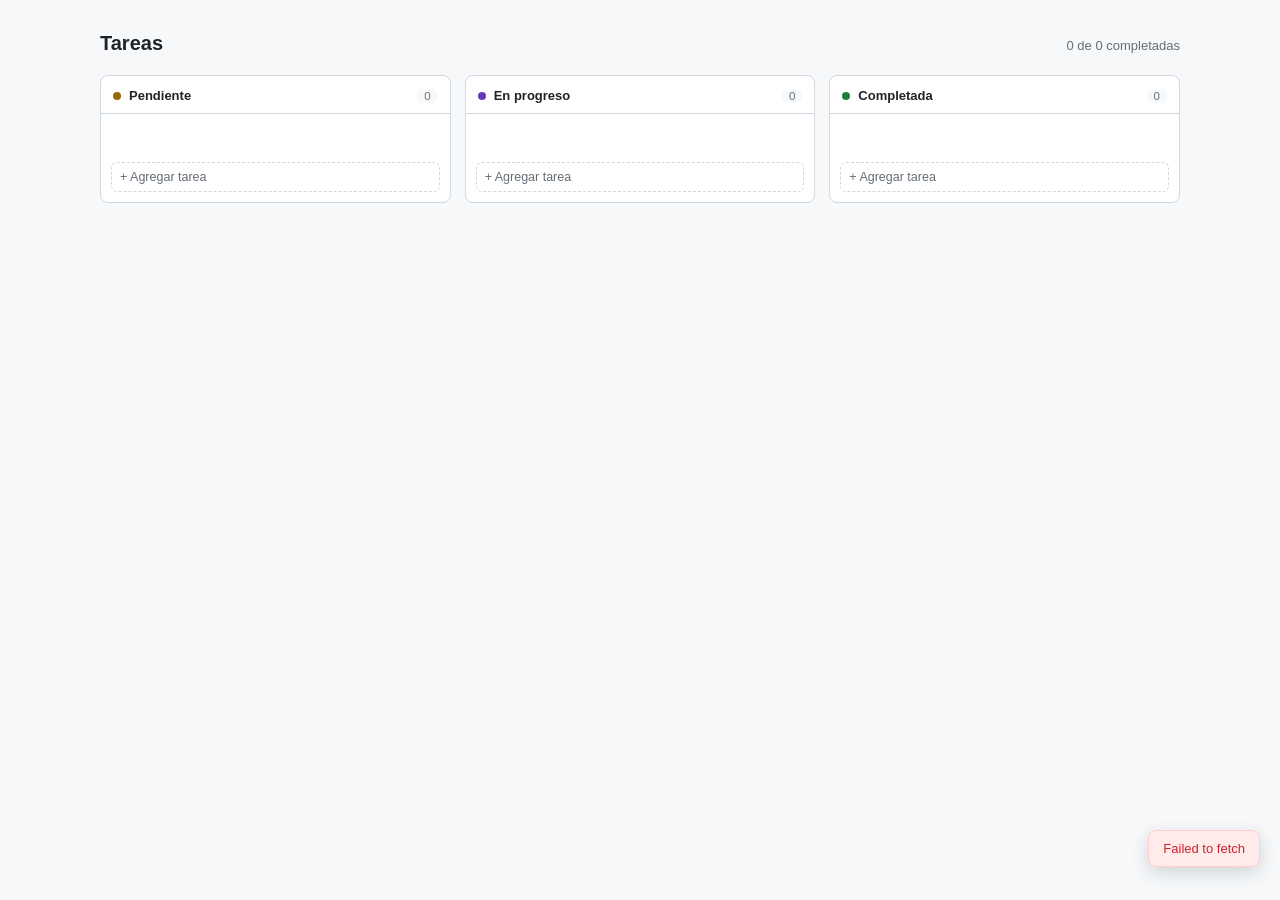
<file: frontend/index.html>
<!DOCTYPE html>
<html lang="es">
<head>
  <meta charset="UTF-8" />
  <meta name="viewport" content="width=device-width, initial-scale=1.0" />
  <title>Tareas</title>
  <link rel="stylesheet" href="style.css" />
</head>
<body>
  <main class="pagina">
    <header class="cabecera">
      <h1>Tareas</h1>
      <p class="resumen" id="resumen">0 de 0 completadas</p>
    </header>

    <div class="tablero">
      <section class="columna" data-estado="pendiente">
        <header class="columna-cabecera">
          <span class="columna-punto"></span>
          <h2>Pendiente</h2>
          <span class="columna-contador" id="contador-pendiente">0</span>
        </header>
        <ul class="tarjetas" id="lista-pendiente" aria-label="Tareas pendientes"></ul>
        <button type="button" class="btn-agregar" data-estado="pendiente">+ Agregar tarea</button>
      </section>

      <section class="columna" data-estado="en_progreso">
        <header class="columna-cabecera">
          <span class="columna-punto"></span>
          <h2>En progreso</h2>
          <span class="columna-contador" id="contador-en_progreso">0</span>
        </header>
        <ul class="tarjetas" id="lista-en_progreso" aria-label="Tareas en progreso"></ul>
        <button type="button" class="btn-agregar" data-estado="en_progreso">+ Agregar tarea</button>
      </section>

      <section class="columna" data-estado="completada">
        <header class="columna-cabecera">
          <span class="columna-punto"></span>
          <h2>Completada</h2>
          <span class="columna-contador" id="contador-completada">0</span>
        </header>
        <ul class="tarjetas" id="lista-completada" aria-label="Tareas completadas"></ul>
        <button type="button" class="btn-agregar" data-estado="completada">+ Agregar tarea</button>
      </section>
    </div>

    <p id="mensaje" class="mensaje oculto" role="status"></p>
  </main>

  <script src="script.js"></script>
</body>
</html>
</file>
<file: frontend/style.css>
:root {
  --bg: #f6f8fa;
  --surface: #ffffff;
  --border: #d0d7de;
  --text: #1f2328;
  --text-muted: #656d76;
  --accent: #0969da;
  --accent-hover: #0550ae;
  --pendiente-bg: #9a6700;
  --progreso-bg: #6639ba;
  --completada-bg: #1a7f37;
  --peligro: #cf222e;
  --peligro-bg: #ffebe9;
}

* {
  box-sizing: border-box;
}

body {
  margin: 0;
  min-height: 100vh;
  font-family: -apple-system, BlinkMacSystemFont, "Segoe UI", Helvetica, Arial, sans-serif;
  font-size: 14px;
  background: var(--bg);
  color: var(--text);
  padding: 32px 20px 80px;
}

.pagina {
  width: 100%;
  max-width: 1080px;
  margin: 0 auto;
}

.cabecera {
  display: flex;
  align-items: baseline;
  justify-content: space-between;
  flex-wrap: wrap;
  gap: 6px;
  margin-bottom: 20px;
}

.cabecera h1 {
  font-size: 20px;
  font-weight: 600;
  margin: 0;
}

.resumen {
  color: var(--text-muted);
  font-size: 13px;
  margin: 0;
  font-variant-numeric: tabular-nums;
}

.tablero {
  display: grid;
  grid-template-columns: repeat(3, minmax(0, 1fr));
  gap: 14px;
  align-items: start;
}

.columna {
  background: var(--surface);
  border: 1px solid var(--border);
  border-radius: 8px;
  display: flex;
  flex-direction: column;
  transition: border-color 0.12s ease, background-color 0.12s ease;
}

.columna.sobre-arrastre {
  border-color: var(--accent);
  background: #eff6fe;
}

.columna-cabecera {
  display: flex;
  align-items: center;
  gap: 8px;
  padding: 12px 12px 10px;
  border-bottom: 1px solid var(--border);
}

.columna-punto {
  width: 8px;
  height: 8px;
  border-radius: 50%;
  flex-shrink: 0;
}

.columna[data-estado="pendiente"] .columna-punto {
  background: var(--pendiente-bg);
}

.columna[data-estado="en_progreso"] .columna-punto {
  background: var(--progreso-bg);
}

.columna[data-estado="completada"] .columna-punto {
  background: var(--completada-bg);
}

.columna-cabecera h2 {
  font-size: 13px;
  font-weight: 600;
  margin: 0;
  flex: 1;
}

.columna-contador {
  font-size: 11.5px;
  color: var(--text-muted);
  background: var(--bg);
  padding: 1px 7px;
  border-radius: 999px;
  font-variant-numeric: tabular-nums;
}

.tarjetas {
  list-style: none;
  margin: 0;
  padding: 10px;
  display: flex;
  flex-direction: column;
  gap: 8px;
  min-height: 48px;
  max-height: 62vh;
  overflow-y: auto;
}

.vacio-columna {
  text-align: center;
  color: var(--text-muted);
  font-size: 12px;
  padding: 14px 6px;
}

.tarjeta {
  background: var(--surface);
  border: 1px solid var(--border);
  border-top: 3px solid var(--border);
  border-radius: 6px;
  padding: 10px 10px 8px;
  cursor: grab;
  animation: aparecer 0.18s ease both;
  transition: box-shadow 0.15s ease, transform 0.15s ease, opacity 0.15s ease;
}

.tarjeta:hover {
  box-shadow: 0 3px 10px rgba(31, 35, 40, 0.1);
  transform: translateY(-1px);
}

.tarjeta:active {
  cursor: grabbing;
}

.tarjeta.arrastrando {
  opacity: 0.35;
}

.columna[data-estado="pendiente"] .tarjeta {
  border-top-color: var(--pendiente-bg);
}

.columna[data-estado="en_progreso"] .tarjeta {
  border-top-color: var(--progreso-bg);
}

.columna[data-estado="completada"] .tarjeta {
  border-top-color: var(--completada-bg);
}

.tarjeta-id {
  display: block;
  font-size: 11px;
  color: var(--text-muted);
  margin-bottom: 3px;
}

.tarjeta-texto {
  margin: 0;
  font-size: 13.5px;
  line-height: 1.45;
  color: var(--text);
  white-space: pre-wrap;
  word-break: break-word;
}

.columna[data-estado="completada"] .tarjeta-texto {
  text-decoration: line-through;
  color: var(--text-muted);
}

.tarjeta-pie {
  display: flex;
  align-items: center;
  justify-content: space-between;
  gap: 8px;
  margin-top: 8px;
}

.tarjeta-mover {
  font-family: inherit;
  font-size: 11px;
  color: var(--text-muted);
  border: 1px solid var(--border);
  border-radius: 5px;
  padding: 3px 5px;
  background: var(--surface);
  cursor: pointer;
}

.tarjeta-acciones {
  display: flex;
  gap: 2px;
  opacity: 0;
  transition: opacity 0.12s ease;
}

.tarjeta:hover .tarjeta-acciones,
.tarjeta:focus-within .tarjeta-acciones {
  opacity: 1;
}

.btn-icono {
  border: none;
  background: transparent;
  font-family: inherit;
  font-size: 11.5px;
  font-weight: 500;
  color: var(--text-muted);
  padding: 4px 7px;
  border-radius: 5px;
  cursor: pointer;
  transition: background-color 0.12s ease, color 0.12s ease;
}

.btn-icono:hover {
  background: var(--bg);
  color: var(--text);
}

.btn-icono-peligro:hover {
  color: var(--peligro);
}

.btn-icono-exito {
  color: var(--completada-bg);
}

.tarjeta-nueva {
  cursor: default;
}

.tarjeta-input {
  width: 100%;
  border: 1px solid var(--accent);
  border-radius: 5px;
  padding: 6px 7px;
  font-family: inherit;
  font-size: 13.5px;
  color: var(--text);
  resize: vertical;
}

.btn-agregar {
  margin: 0 10px 10px;
  padding: 7px 8px;
  border: 1px dashed var(--border);
  border-radius: 6px;
  background: transparent;
  color: var(--text-muted);
  font-family: inherit;
  font-size: 12.5px;
  font-weight: 500;
  text-align: left;
  cursor: pointer;
  transition: background-color 0.12s ease, border-color 0.12s ease, color 0.12s ease;
}

.btn-agregar:hover {
  background: var(--bg);
  border-color: var(--accent);
  color: var(--accent);
}

.mensaje {
  position: fixed;
  bottom: 20px;
  right: 20px;
  max-width: 320px;
  padding: 10px 14px;
  border-radius: 8px;
  font-size: 13px;
  box-shadow: 0 6px 18px rgba(31, 35, 40, 0.16);
  animation: entrar-toast 0.2s ease both;
  z-index: 20;
}

.mensaje.error {
  background: var(--peligro-bg);
  color: var(--peligro);
  border: 1px solid #ffcecb;
}

.mensaje.exito {
  background: #dafbe1;
  color: var(--completada-bg);
  border: 1px solid #b4f1c3;
}

.oculto {
  display: none;
}

@keyframes aparecer {
  from {
    opacity: 0;
    transform: translateY(4px);
  }
  to {
    opacity: 1;
    transform: translateY(0);
  }
}

@keyframes entrar-toast {
  from {
    opacity: 0;
    transform: translateY(8px);
  }
  to {
    opacity: 1;
    transform: translateY(0);
  }
}

a:focus-visible,
button:focus-visible,
input:focus-visible,
select:focus-visible,
textarea:focus-visible {
  outline: 2px solid var(--accent);
  outline-offset: 1px;
}

@media (max-width: 780px) {
  .tablero {
    grid-template-columns: 1fr;
  }

  .tarjetas {
    max-height: none;
  }
}

@media (prefers-reduced-motion: reduce) {
  * {
    animation: none !important;
    transition: none !important;
  }
}
</file>
